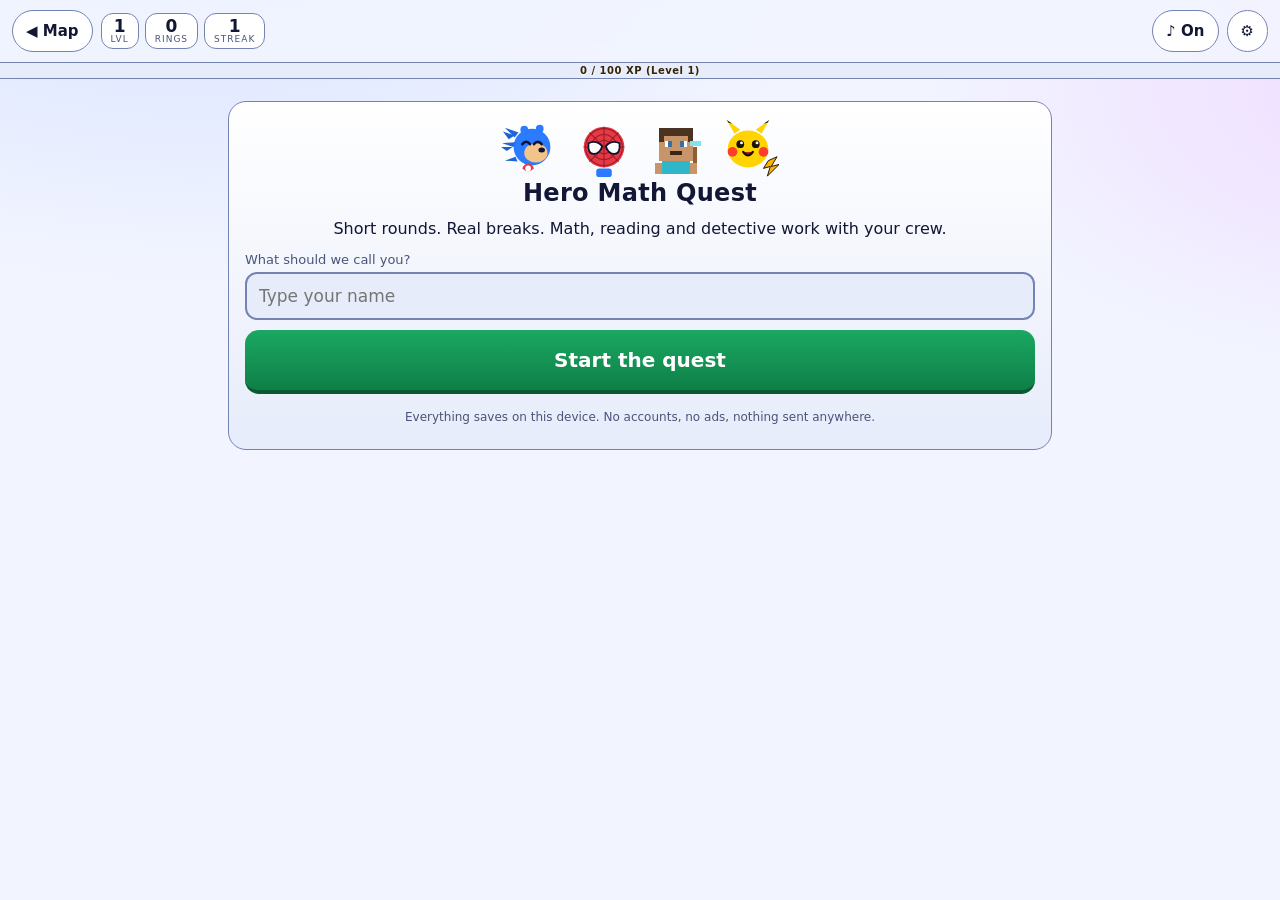
<file: index.html>
<!DOCTYPE html>
<html lang="en">
<head>
<meta charset="utf-8">
<meta name="viewport" content="width=device-width, initial-scale=1, viewport-fit=cover">
<title>Hero Math Quest</title>
<meta name="description" content="Math, reading and logic quests starring a speedster, a web-hero, a blocky miner and an electric mouse.">
<meta name="theme-color" content="#0b1026">
<script>
  /* Resolve the saved color theme before first paint so light mode never flashes dark. */
  (function () {
    var pref = 'auto';
    try { pref = (JSON.parse(localStorage.getItem('hmq.save.v1') || '{}').theme) || 'auto'; } catch (e) {}
    var light = pref === 'light' ||
      (pref !== 'dark' && window.matchMedia && window.matchMedia('(prefers-color-scheme: light)').matches);
    document.documentElement.dataset.theme = light ? 'light' : 'dark';
    if (light) {
      var bar = document.querySelector('meta[name="theme-color"]');
      if (bar) bar.setAttribute('content', '#f2f5ff');
    }
  })();
</script>
<link rel="stylesheet" href="css/style.css">
<link rel="icon" href="data:image/svg+xml,<svg xmlns='http://www.w3.org/2000/svg' viewBox='0 0 32 32'><text y='26' font-size='26'>&#9733;</text></svg>">
</head>
<body>

<div id="fx-layer" aria-hidden="true"></div>

<header id="topbar">
  <button id="btn-home" class="chip" type="button" title="Back to map">&#9664; Map</button>
  <div id="hud">
    <span class="hud-item" title="Level"><b id="hud-level">1</b><small>LVL</small></span>
    <span class="hud-item" title="Rings (coins)"><b id="hud-coins">0</b><small>RINGS</small></span>
    <span class="hud-item" title="Day streak"><b id="hud-streak">0</b><small>STREAK</small></span>
  </div>
  <div id="topbar-right">
    <button id="btn-sound" class="chip" type="button" title="Sound on/off">&#9834; On</button>
    <button id="btn-settings" class="chip" type="button" title="Settings">&#9881;</button>
  </div>
</header>

<div id="xpwrap"><div id="xpbar"></div><span id="xptext">0 / 100 XP</span></div>

<main id="app" aria-live="polite"></main>

<div id="modal" class="hidden" role="dialog" aria-modal="true">
  <div id="modal-card"></div>
</div>

<script type="module" src="js/main.js"></script>
</body>
</html>
</file>
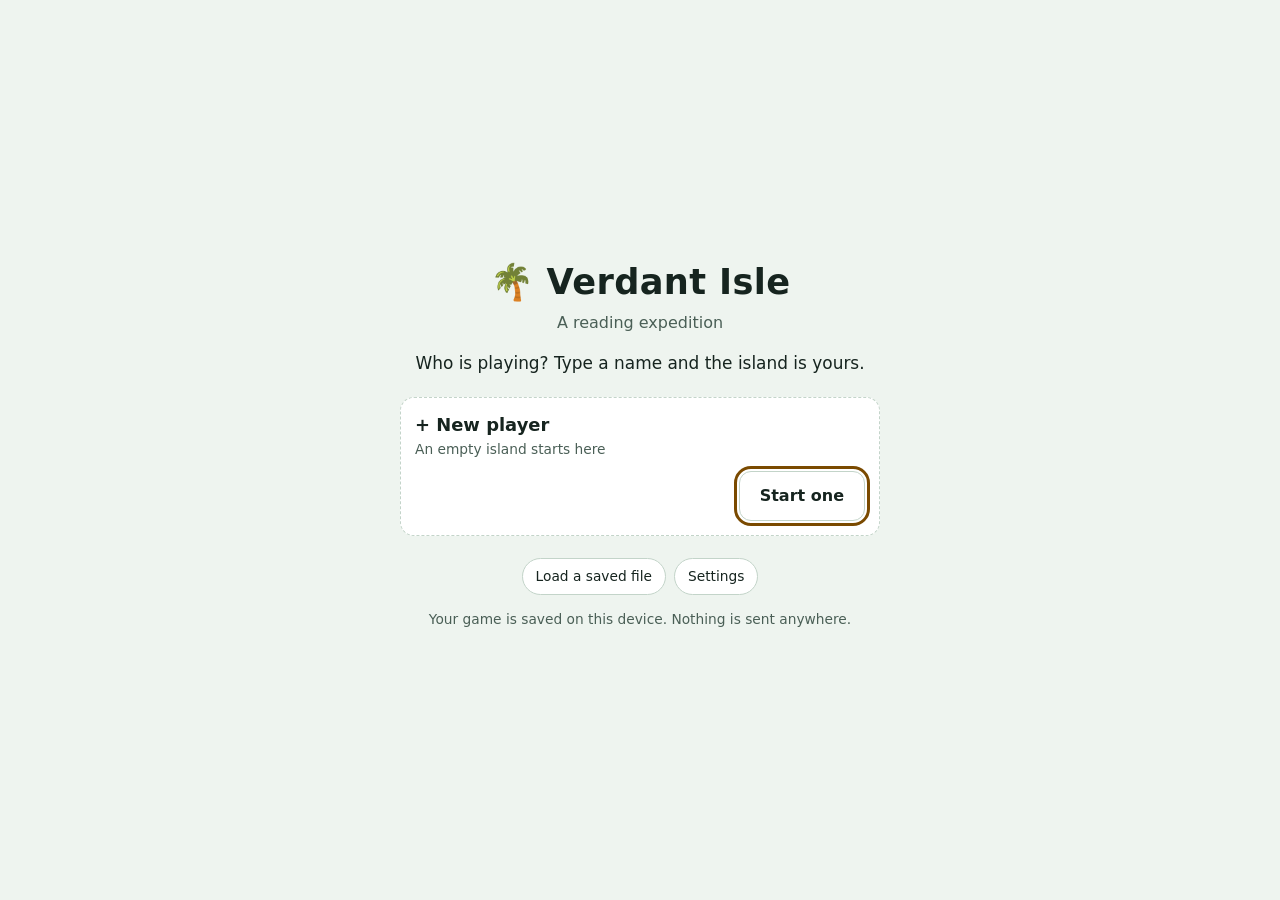
<file: island/index.html>
<!DOCTYPE html>
<html lang="en">
<head>
<meta charset="utf-8">
<meta name="viewport" content="width=device-width, initial-scale=1, viewport-fit=cover">
<title>Verdant Isle &mdash; A Reading Expedition</title>
<meta name="description" content="Explore an island, read the field notes, work out where to go next, and earn the trust of the creatures who live there. Grade 3 reading, with the island’s own numbers to work out.">
<meta name="theme-color" content="#0a1a17">
<script>
  /* Resolve the saved theme before first paint so light mode never flashes dark,
     and decide in the same breath whether the home page or the island is the
     first thing drawn. Both have to know which slot is active and both have to
     stay synchronous, so the keys are rebuilt here rather than imported from
     js/state.js -- which the self test checks for drift. */
  (function () {
    var pref = 'auto';
    var slot = '1';
    try {
      slot = localStorage.getItem('vi.slot') || '1';
      if (slot !== '2' && slot !== '3') slot = '1';   // same fallback as activeSlot()
      var key = slot === '1' ? 'vi.save.v1' : 'vi.save.v1.s' + slot;
      pref = (JSON.parse(localStorage.getItem(key) || '{}').theme) || 'auto';
    } catch (e) {}
    /* The home page shows every visit. It does not show again after the reload
       that switching players causes, which is what the session key records. */
    var entered = null;
    try { entered = sessionStorage.getItem('vi.go'); } catch (e) {}
    document.documentElement.dataset.home = entered === slot ? 'off' : 'on';
    var light = pref === 'light' ||
      (pref !== 'dark' && window.matchMedia && window.matchMedia('(prefers-color-scheme: light)').matches);
    document.documentElement.dataset.theme = light ? 'light' : 'dark';
    if (light) {
      var bar = document.querySelector('meta[name="theme-color"]');
      if (bar) bar.setAttribute('content', '#eef4ef');
    }
    /* Which way the controls go, decided before first paint so the pad never
       jumps from under the map to beside it while the page is loading. The rule
       is the island's own shape: wider than 22 by 15 and the map runs out of
       height first, so the spare width is where the pad belongs. main.js keeps
       this up to date from the same two numbers, and the self test checks that
       this copy of them still matches the renderer's. */
    document.documentElement.dataset.lay =
      window.innerWidth / window.innerHeight > 22 / 15 ? 'side' : 'stack';
  })();
</script>
<link rel="stylesheet" href="css/island.css">
<link rel="manifest" href="manifest.json">
<link rel="apple-touch-icon" href="icons/icon-192.png">
<meta name="apple-mobile-web-app-capable" content="yes">
<meta name="apple-mobile-web-app-status-bar-style" content="black">
<meta name="apple-mobile-web-app-title" content="Verdant Isle">
<link rel="icon" href="data:image/svg+xml,<svg xmlns='http://www.w3.org/2000/svg' viewBox='0 0 32 32'><text y='26' font-size='26'>&#127796;</text></svg>">
</head>
<body>

<header id="topbar">
  <div id="place">
    <b id="place-name">Landing Beach</b>
    <small id="place-step">Read the notice nailed to the cabin door.</small>
  </div>
  <nav id="tools">
    <button class="chip" data-open="journal" type="button" title="Journal (J)">Journal</button>
    <button class="chip" data-open="team" type="button" title="Your helpers (T)">Team</button>
    <button class="chip" data-open="build" type="button" title="Projects (B)">Build</button>
    <button class="chip hidden" id="btn-bike" type="button" title="Get on or off the bicycle (R)">Bike</button>
    <button class="chip hidden" id="btn-full" type="button" title="Full screen (F)" aria-label="Full screen">Full</button>
    <button class="chip" data-open="help" type="button" title="How to play (?)">?</button>
  </nav>
</header>

<main id="stage">
  <canvas id="screen" width="352" height="240" aria-label="Island map. Use arrow keys to walk."></canvas>
  <div id="actors" aria-hidden="true"></div>
  <canvas id="hero" width="352" height="240" aria-hidden="true"></canvas>
  <div id="prompt" class="hidden"></div>
  <!-- Inside the map on purpose: see the toast block in island.css. -->
  <div id="toast" class="hidden" role="status"></div>
</main>

<div id="pad" aria-hidden="false">
  <!-- A thumbstick: main.js reads the whole circle, and the four buttons are the
       marks around its rim, still there for the keyboard and the screen reader. -->
  <div id="dpad">
    <button class="dbtn up"    data-dir="up"    type="button" aria-label="Walk north">&#9650;</button>
    <button class="dbtn left"  data-dir="left"  type="button" aria-label="Walk west">&#9664;</button>
    <button class="dbtn down"  data-dir="down"  type="button" aria-label="Walk south">&#9660;</button>
    <button class="dbtn right" data-dir="right" type="button" aria-label="Walk east">&#9654;</button>
    <div id="stick" aria-hidden="true"></div>
  </div>
  <button id="btn-act" type="button">Look / Talk</button>
</div>

<!-- The home page. js/title.js fills this in, but the shell is here and opaque
     from the first paint so no island is ever visible behind it. -->
<div id="title">
  <div class="home-inner">
    <h1 class="home-title">&#127796; Verdant Isle</h1>
    <p class="home-kicker">A reading expedition</p>
  </div>
</div>

<div id="sheet" class="hidden" role="dialog" aria-modal="true" aria-labelledby="sheet-title">
  <div id="sheet-card">
    <button id="sheet-close" type="button" aria-label="Close">&times;</button>
    <div id="sheet-body"></div>
  </div>
</div>

<div id="gloss" class="hidden" role="tooltip"></div>

<script type="module" src="js/main.js"></script>
</body>
</html>
</file>
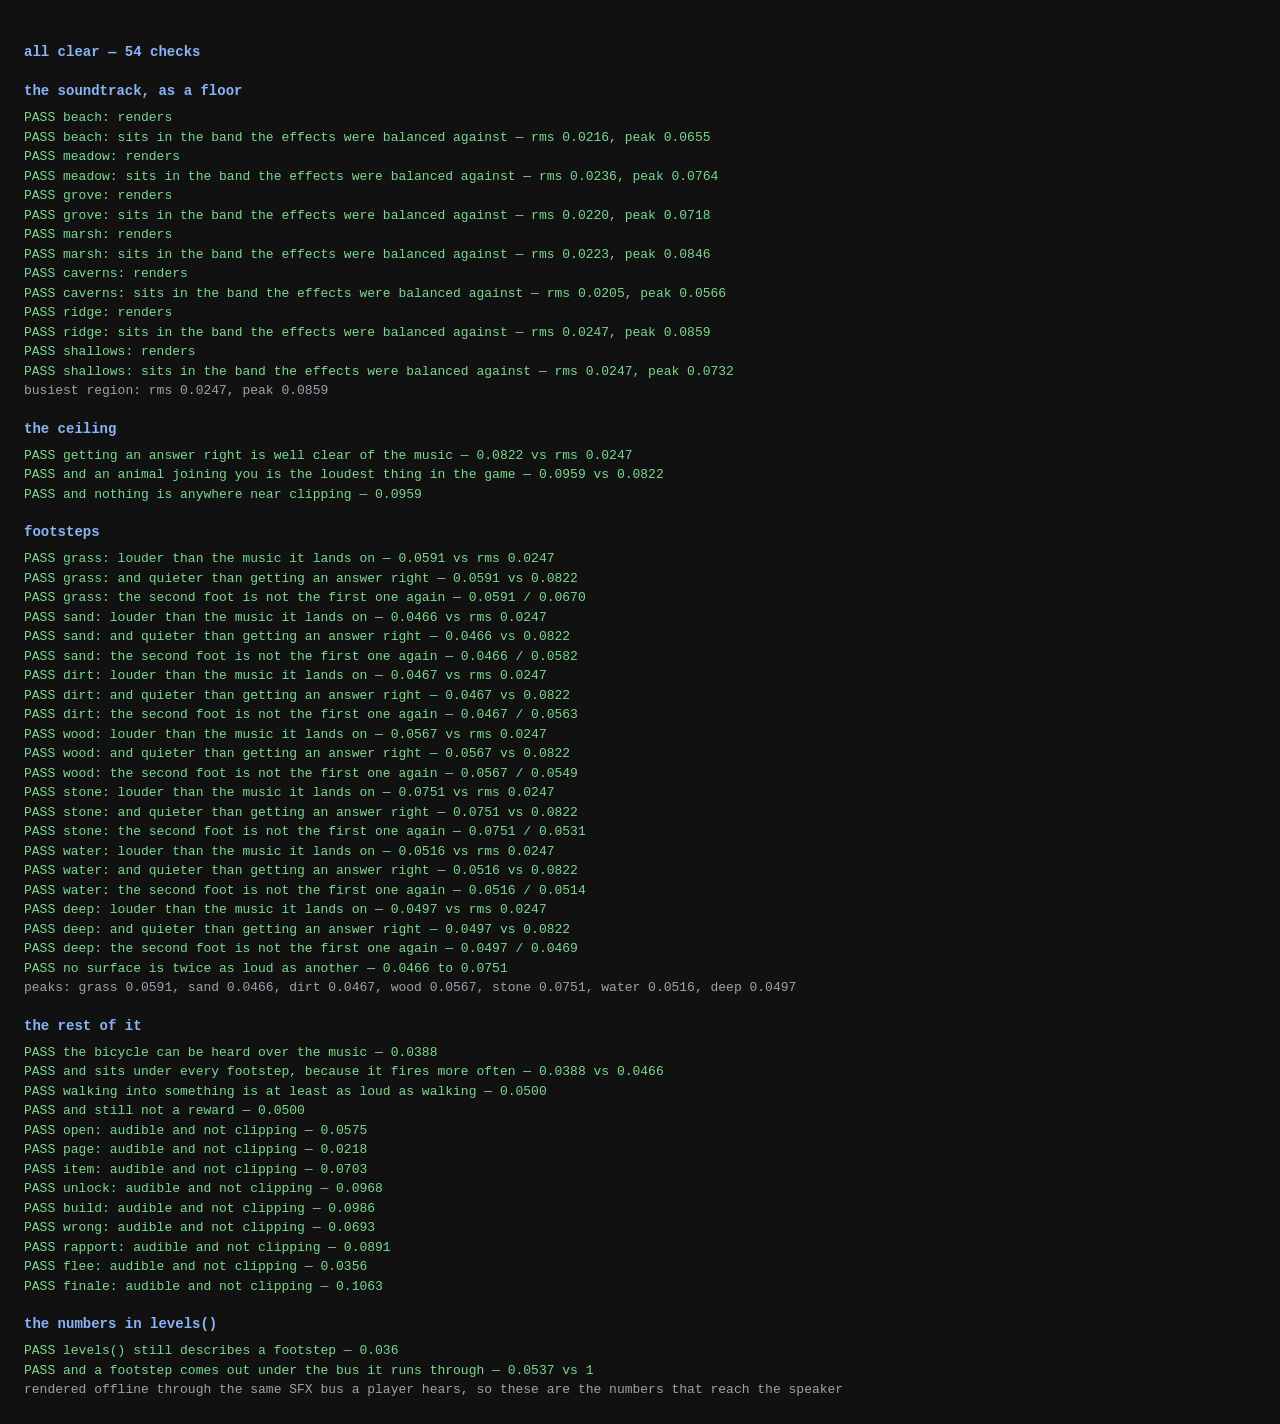
<file: island/audiotest.html>
<!DOCTYPE html>
<html lang="en">
<head><meta charset="utf-8"><title>Verdant Isle audio test</title>
<style>body{font:13px/1.5 ui-monospace,Menlo,monospace;background:#111;color:#ddd;padding:16px}
.ok{color:#7bd88f}.bad{color:#ff7b72}.note{color:#9aa4ae}h2{color:#8ab4f8;font-size:14px;margin:18px 0 6px}</style>
</head>
<body>
<div id="out">rendering…</div>
<script type="module" src="js/audiotest.js"></script>
<script>
window.addEventListener('error', e => {
  document.getElementById('out').innerHTML =
    '<div class="bad">UNCAUGHT ' + (e.message || '') + ' @ ' + (e.filename||'') + ':' + (e.lineno||'') + '</div>';
  document.title = 'FAIL';
});
window.addEventListener('unhandledrejection', e => {
  document.getElementById('out').innerHTML =
    '<div class="bad">REJECTED ' + (e.reason && (e.reason.stack || e.reason.message || e.reason)) + '</div>';
  document.title = 'FAIL';
});
</script>
</body></html>
</file>
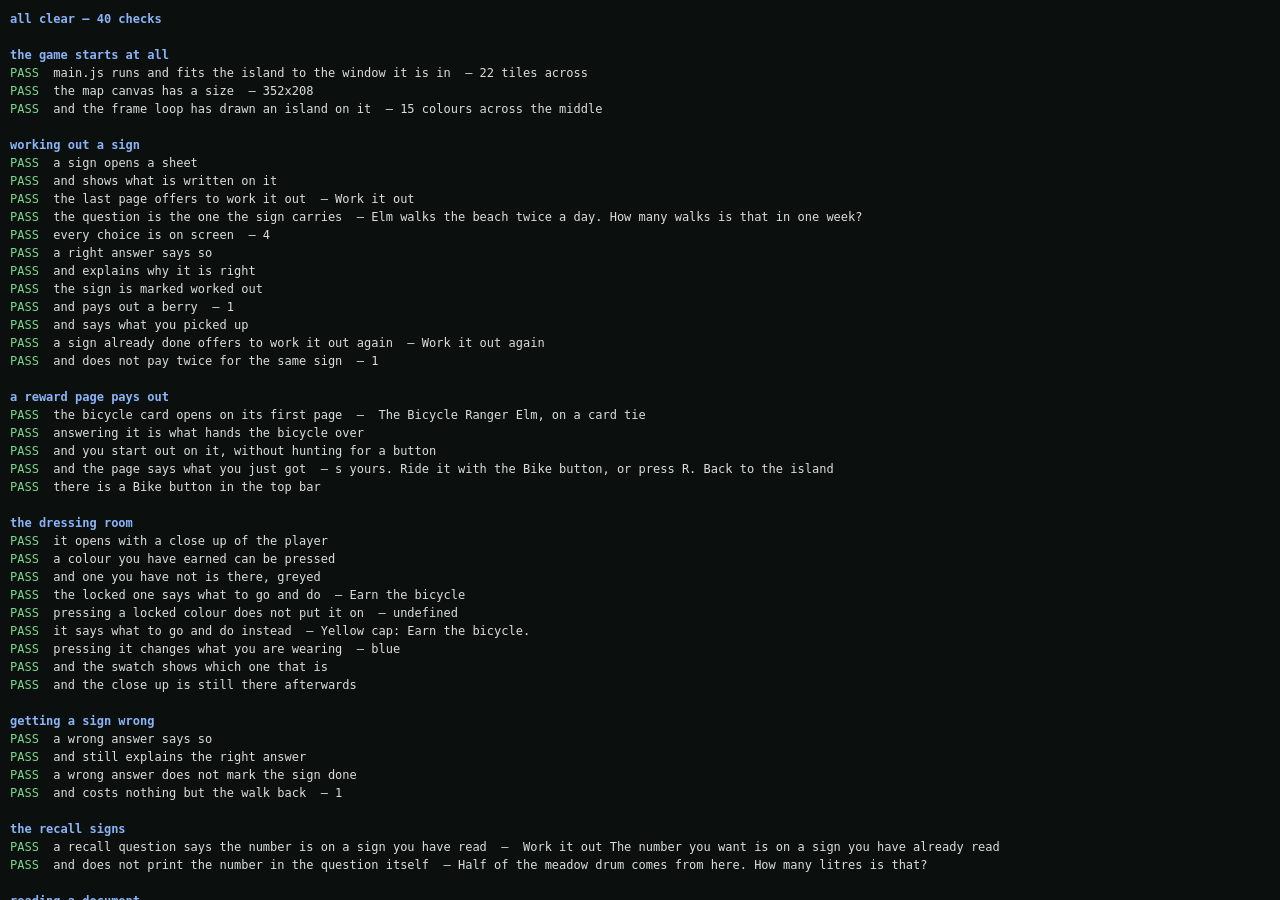
<file: island/flowtest.html>
<!DOCTYPE html>
<html lang="en" data-theme="dark" data-home="off">
<head><meta charset="utf-8"><title>Verdant Isle flow test</title>
<meta name="viewport" content="width=device-width, initial-scale=1">
<link rel="stylesheet" href="css/island.css">
<style>
  /* the game shell is really here, underneath, because these tests click the
     real buttons in it. The report sits on top of it. */
  #flow { position: fixed; inset: 0; z-index: 200; overflow: auto; margin: 0; padding: 10px;
    background: #0b0f0d; color: #ddd; font: 12px/1.5 ui-monospace, Menlo, monospace; white-space: pre-wrap; }
  #flow b { color: #8ab4f8; }
  .p { color: #7bd88f; } .f { color: #ff7b72; }
</style>
</head>
<body>


<header id="topbar">
  <div id="place">
    <b id="place-name">Landing Beach</b>
    <small id="place-step">Read the notice nailed to the cabin door.</small>
  </div>
  <nav id="tools">
    <button class="chip" data-open="journal" type="button" title="Journal (J)">Journal</button>
    <button class="chip" data-open="team" type="button" title="Your helpers (T)">Team</button>
    <button class="chip" data-open="build" type="button" title="Projects (B)">Build</button>
    <button class="chip hidden" id="btn-bike" type="button" title="Get on or off the bicycle (R)">Bike</button>
    <button class="chip hidden" id="btn-full" type="button" title="Full screen (F)" aria-label="Full screen">Full</button>
    <button class="chip" data-open="help" type="button" title="How to play (?)">?</button>
  </nav>
</header>

<main id="stage">
  <canvas id="screen" width="352" height="240" aria-label="Island map. Use arrow keys to walk."></canvas>
  <div id="actors" aria-hidden="true"></div>
  <canvas id="hero" width="352" height="240" aria-hidden="true"></canvas>
  <div id="prompt" class="hidden"></div>
  <!-- Inside the map on purpose: see the toast block in island.css. -->
  <div id="toast" class="hidden" role="status"></div>
</main>

<div id="pad" aria-hidden="false">
  <!-- A thumbstick: main.js reads the whole circle, and the four buttons are the
       marks around its rim, still there for the keyboard and the screen reader. -->
  <div id="dpad">
    <button class="dbtn up"    data-dir="up"    type="button" aria-label="Walk north">&#9650;</button>
    <button class="dbtn left"  data-dir="left"  type="button" aria-label="Walk west">&#9664;</button>
    <button class="dbtn down"  data-dir="down"  type="button" aria-label="Walk south">&#9660;</button>
    <button class="dbtn right" data-dir="right" type="button" aria-label="Walk east">&#9654;</button>
    <div id="stick" aria-hidden="true"></div>
  </div>
  <button id="btn-act" type="button">Look / Talk</button>
</div>

<!-- The home page. js/title.js fills this in, but the shell is here and opaque
     from the first paint so no island is ever visible behind it. -->
<div id="title">
  <div class="home-inner">
    <h1 class="home-title">&#127796; Verdant Isle</h1>
    <p class="home-kicker">A reading expedition</p>
  </div>
</div>

<div id="sheet" class="hidden" role="dialog" aria-modal="true" aria-labelledby="sheet-title">
  <div id="sheet-card">
    <button id="sheet-close" type="button" aria-label="Close">&times;</button>
    <div id="sheet-body"></div>
  </div>
</div>

<div id="gloss" class="hidden" role="tooltip"></div>
<pre id="flow">running…</pre>
<script type="module" src="js/flowtest.js"></script>
<script>
window.addEventListener('error', e => {
  document.getElementById('flow').innerHTML =
    '<span class="f">UNCAUGHT ' + (e.message||'') + ' @ ' + (e.filename||'') + ':' + (e.lineno||'') + '</span>';
  document.title = 'FAIL';
});
window.addEventListener('unhandledrejection', e => {
  document.getElementById('flow').innerHTML =
    '<span class="f">REJECTED ' + (e.reason && (e.reason.stack || e.reason.message || e.reason)) + '</span>';
  document.title = 'FAIL';
});
</script>
</body></html>
</file>
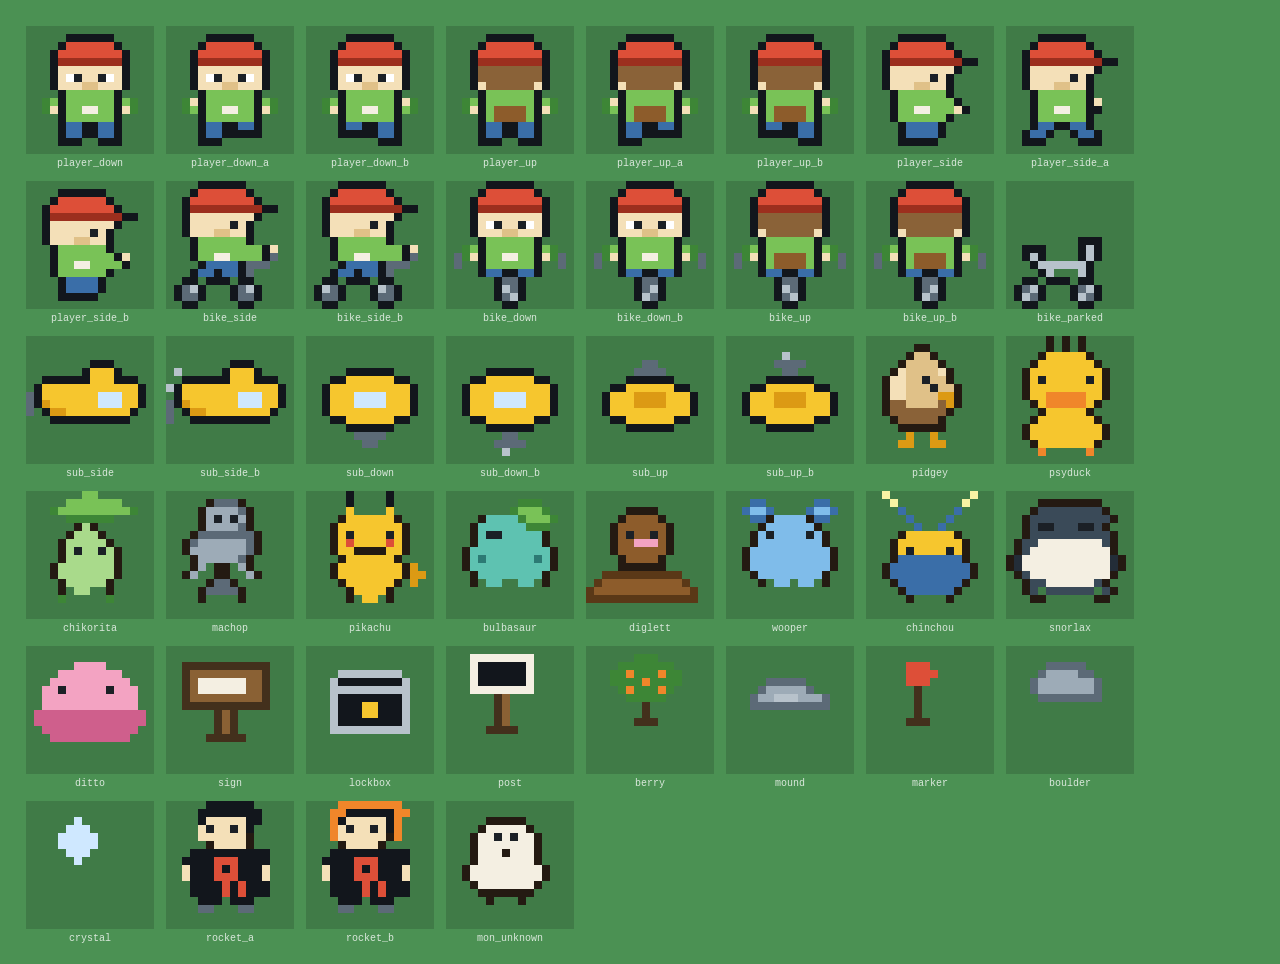
<file: island/spritelab.html>
<!DOCTYPE html><meta charset="utf-8"><title>sprite lab</title>
<style>body{background:#4b9153;font:12px ui-monospace,monospace;color:#fff;padding:12px}
figure{display:inline-block;margin:6px;text-align:center}
canvas{image-rendering:pixelated;background:rgba(0,0,0,.15)}
figcaption{font-size:10px;opacity:.8}</style>
<body><div id="out"></div>
<script type="module">
import { ART, bake } from './js/pixels.js';
const only = new URLSearchParams(location.search).get('only');
const scale = +(new URLSearchParams(location.search).get('s') || 8);
const out = document.getElementById('out');
for (const name of Object.keys(ART)) {
  if (only && !name.includes(only)) continue;
  const f = document.createElement('figure');
  const c = document.createElement('canvas');
  c.width = 16 * scale; c.height = 16 * scale;
  const g = c.getContext('2d');
  g.imageSmoothingEnabled = false;
  g.drawImage(bake(name, 1, false), 0, 0, 16 * scale, 16 * scale);
  f.appendChild(c);
  const cap = document.createElement('figcaption');
  cap.textContent = name;
  f.appendChild(cap);
  out.appendChild(f);
}
</script>
</file>
<file: css/style.css>
/* Hero Math Quest - arcade theme. Mobile first, big touch targets.
   All colors go through tokens so the light theme is a single override block. */

:root{
  color-scheme:dark;

  --bg:#0b1026;
  --bg2:#131a3a;
  --bg-glow1:#22307a;
  --bg-glow2:#4a1c6b;
  --panel:#1b2350;
  --panel2:#232c60;
  --raise-b:#1a2250;   /* bottom of a raised control gradient */
  --sunk:#0d1230;      /* step + clue rows */
  --inset:#0a0f24;     /* recessed wells: xp track, pills, answer box */
  --cell-bg:#111737;
  --qcard-a:#101637;
  --qcard-b:#0c1130;
  --ink:#f2f6ff;
  --muted:#a7b2e0;
  --line:#39447f;
  --topbar-bg:rgba(11,16,38,.82);
  --scrim:rgba(4,7,20,.72);

  --sonic:#2a7bff;
  --mine:#5ac35a;
  --spidey:#e63946;
  --poke:#ffd400;
  --mystery:#a259ff;
  --detective:#ff8a3d;
  --logic:#19d3c5;
  --story:#ff5fa2;
  --frac:#b6e01e;
  --std:#8f7bff;
  --boss-line:#fff;

  --good:#31d67a;
  --bad:#ff5c72;
  --ok-bg:#12482c;
  --ok-bg2:#0d3220;
  --ok-ink:#7cf0a8;
  --bad-bg:#3a1020;
  --bad-bg2:#330c16;
  --bad-ink:#ffb3bf;
  --on-good-ink:#04240f;

  --accent:#ffd400;        /* decorative fills */
  --accent2:#ff8a3d;
  --accent-ink:#ffd400;    /* accent used as text */
  --accent-line:#ffd400;   /* accent used as an active border */
  --accent-glow:rgba(255,212,0,.16);

  --btn-a:#3550c8;  --btn-b:#2536a0;  --btn-edge:#17206b;
  --go-a:#31d67a;   --go-b:#1da85c;   --go-edge:#116b3a;
  --warn-a:#ff8a3d; --warn-b:#e0641a; --warn-edge:#8c3c08;
  --key-edge:#131a44;
  --del-a:#3b4477;  --del-b:#2a3160;

  --xptext-ink:#e8edff;
  --xptext-shadow:rgba(0,0,0,.85);
  --fx-ink:#ffd400;
  --fx-shadow:#000;
  --focus:#ffd400;

  --radius:18px;
  --tap:56px;
}

/* ---------- light theme ----------
   data-theme is resolved to "light" or "dark" before first paint (see index.html).
   Every value here is picked for >=4.5:1 on text and >=3:1 on borders/controls. */
:root[data-theme="light"]{
  color-scheme:light;

  --bg:#f2f5ff;
  --bg2:#e7ecfb;
  --bg-glow1:#d7e1ff;
  --bg-glow2:#f0dcff;
  --panel:#ffffff;
  --panel2:#f4f7ff;
  --raise-b:#e6ecfb;
  --sunk:#eef1fc;
  --inset:#e7ecfa;
  --cell-bg:#f4f7ff;
  --qcard-a:#ffffff;
  --qcard-b:#f4f7ff;
  --ink:#111735;
  --muted:#4a5478;
  --line:#7482b4;
  --topbar-bg:rgba(242,245,255,.88);
  --scrim:rgba(17,23,53,.45);

  --sonic:#1662d8;
  --mine:#2f8f36;
  --spidey:#cf2033;
  --poke:#a07b00;
  --mystery:#7b3fd6;
  --detective:#b8560f;
  --logic:#0d8a80;
  --story:#cc3576;
  --frac:#4f6b00;
  --std:#5b3fc4;
  --boss-line:#3a4480;

  --good:#157a49;
  --bad:#c1223a;
  --ok-bg:#dcf3e6;
  --ok-bg2:#c9ecd9;
  --ok-ink:#0d6438;
  --bad-bg:#fde5e9;
  --bad-bg2:#f9d3da;
  --bad-ink:#9c1728;
  --on-good-ink:#ffffff;

  --accent-ink:#8a5300;
  --accent-line:#a86f00;
  --accent-glow:rgba(168,111,0,.22);

  --go-a:#1aa862;   --go-b:#0f7f47;   --go-edge:#0a5a32;
  --warn-a:#e8721f; --warn-b:#c25409; --warn-edge:#8a3a05;
  --key-edge:#c3cbe6;
  --del-a:#dfe4f5;  --del-b:#ccd4ec;

  --xptext-ink:#33240a;
  --xptext-shadow:rgba(255,255,255,.75);
  --fx-ink:#8a5300;
  --fx-shadow:rgba(255,255,255,.9);
  --focus:#1436c8;
}

*{box-sizing:border-box}
html,body{margin:0;padding:0}
body{
  background:
    radial-gradient(1100px 620px at 15% -10%, var(--bg-glow1) 0%, transparent 60%),
    radial-gradient(900px 520px at 110% 10%, var(--bg-glow2) 0%, transparent 55%),
    var(--bg);
  color:var(--ink);
  font-family:"Baloo 2",Verdana,"Trebuchet MS",system-ui,-apple-system,sans-serif;
  min-height:100vh;
  -webkit-text-size-adjust:100%;
  overscroll-behavior:contain;
}
body.focus-mode #topbar #hud,
body.focus-mode #xpwrap{display:none}

h1,h2,h3{margin:0 0 .4em;line-height:1.15;letter-spacing:.3px}
p{line-height:1.55;margin:.5em 0}
button{font-family:inherit}
.hidden{display:none !important}

/* keyboard focus has to be visible in both themes */
:focus-visible{outline:3px solid var(--focus);outline-offset:2px}
.keypad button:focus-visible,.choice:focus-visible,.world:focus-visible{outline-offset:1px}

/* ---------- top bar ---------- */
#topbar{
  position:sticky;top:0;z-index:40;
  display:flex;align-items:center;gap:8px;
  padding:10px 12px calc(10px + env(safe-area-inset-top,0)) 12px;
  padding-top:calc(10px + env(safe-area-inset-top,0));
  background:var(--topbar-bg);backdrop-filter:blur(10px);
  border-bottom:1px solid var(--line);
}
#topbar-right{margin-left:auto;display:flex;gap:8px}
.chip{
  background:var(--panel);color:var(--ink);border:1px solid var(--line);
  border-radius:999px;padding:9px 13px;font-size:15px;font-weight:700;
  cursor:pointer;min-height:42px;white-space:nowrap;
}
.chip:active{transform:translateY(1px)}
#hud{display:flex;gap:6px;flex-wrap:wrap}
.hud-item{
  background:var(--panel);border:1px solid var(--line);border-radius:12px;
  padding:4px 9px;display:flex;flex-direction:column;align-items:center;line-height:1
}
.hud-item b{font-size:17px}
.hud-item small{font-size:9px;color:var(--muted);letter-spacing:1px}

#xpwrap{position:relative;height:16px;background:var(--inset);border-bottom:1px solid var(--line)}
#xpbar{height:100%;width:0;background:linear-gradient(90deg,var(--accent),var(--accent2));transition:width .5s ease}
#xptext{
  position:absolute;inset:0;text-align:center;font-size:10px;line-height:16px;
  color:var(--xptext-ink);font-weight:800;letter-spacing:.5px;
  text-shadow:0 1px 2px var(--xptext-shadow)
}

#app{max-width:860px;margin:0 auto;padding:16px 14px 90px}

/* ---------- generic panels ---------- */
.panel{
  background:linear-gradient(180deg,var(--panel),var(--bg2));
  border:1px solid var(--line);border-radius:var(--radius);
  padding:16px;margin:0 0 14px;
}
.muted{color:var(--muted)}
.center{text-align:center}
.row{display:flex;gap:10px;flex-wrap:wrap;align-items:center}
.spacer{flex:1}

.btn{
  display:inline-flex;align-items:center;justify-content:center;gap:8px;
  background:linear-gradient(180deg,var(--btn-a),var(--btn-b));
  color:#fff;border:0;border-bottom:4px solid var(--btn-edge);
  border-radius:14px;padding:0 20px;min-height:var(--tap);
  font-size:18px;font-weight:800;cursor:pointer;
}
.btn:active{transform:translateY(2px);border-bottom-width:2px}
.btn.big{width:100%;font-size:20px;min-height:64px}
.btn.ghost{background:transparent;border:2px solid var(--line);border-bottom-width:2px;color:var(--ink)}
.btn.go{background:linear-gradient(180deg,var(--go-a),var(--go-b));border-bottom-color:var(--go-edge)}
.btn.warn{background:linear-gradient(180deg,var(--warn-a),var(--warn-b));border-bottom-color:var(--warn-edge)}

/* ---------- player card ---------- */
#playercard{display:flex;gap:14px;align-items:center}
#playercard .avatar{width:74px;height:74px;flex:0 0 74px}
#playercard .who{flex:1;min-width:0}
#playercard h2{margin:0;font-size:22px}
.badgestrip{display:flex;gap:5px;flex-wrap:wrap;margin-top:6px}
.badge{
  font-size:11px;padding:3px 8px;border-radius:999px;
  background:var(--inset);border:1px solid var(--line);color:var(--muted)
}
.badge.on{background:linear-gradient(180deg,var(--accent),var(--accent2));color:#231a00;border-color:var(--accent);font-weight:800}

/* ---------- world map ---------- */
.worldgrid{display:grid;grid-template-columns:repeat(auto-fill,minmax(158px,1fr));gap:12px}
.world{
  position:relative;text-align:left;cursor:pointer;color:var(--ink);
  background:linear-gradient(180deg,var(--panel2),var(--bg2));
  border:2px solid var(--line);border-bottom-width:5px;border-radius:var(--radius);
  padding:12px;min-height:150px;display:flex;flex-direction:column;gap:6px;
}
.world:active{transform:translateY(2px)}
.world .art{height:56px;display:flex;align-items:center;justify-content:center}
.world .art svg{height:56px;width:auto}
.world b{font-size:16px;line-height:1.15}
.world span{font-size:12px;color:var(--muted);line-height:1.3}
.world .lvlpill{
  position:absolute;top:8px;right:8px;font-size:10px;font-weight:800;
  background:var(--inset);border:1px solid var(--line);border-radius:999px;padding:2px 7px
}
.world[data-c="sonic"]{border-color:var(--sonic)}
.world[data-c="mine"]{border-color:var(--mine)}
.world[data-c="spidey"]{border-color:var(--spidey)}
.world[data-c="poke"]{border-color:var(--poke)}
.world[data-c="mystery"]{border-color:var(--mystery)}
.world[data-c="detective"]{border-color:var(--detective)}
.world[data-c="logic"]{border-color:var(--logic)}
.world[data-c="story"]{border-color:var(--story)}
.world[data-c="frac"]{border-color:var(--frac)}
.world[data-c="std"]{border-color:var(--std)}
.world[data-c="boss"]{border-color:var(--boss-line)}


/* ---------- learn mode ---------- */
.learnhead{display:flex;align-items:center;gap:10px;margin:2px 4px 8px}
.learncard{padding:16px}
.learntitle{font-size:20px;margin:0 0 8px;line-height:1.25}
.learnbody p{margin:.5em 0;font-size:16px;line-height:1.5}
.pathbox{border-radius:12px;padding:10px 12px;margin-top:10px;border:2px solid var(--line);background:var(--sunk)}
.pathbox p{margin:.35em 0;font-size:15px;line-height:1.45}
.pathbox.sure{border-color:var(--logic)}
.pathbox.fast{border-color:var(--accent-line)}
.pathlabel{font-weight:800;font-size:13px;letter-spacing:.02em;margin-bottom:4px}
.pathbox.sure .pathlabel{color:var(--logic)}
.pathbox.fast .pathlabel{color:var(--accent-ink)}
.pathlabel span{font-weight:600;opacity:.75;font-size:11px;margin-left:6px}
.pagedots{display:flex;gap:5px;justify-content:center;margin-top:12px;flex-wrap:wrap}
.pagedots i{width:7px;height:7px;border-radius:50%;background:var(--line);opacity:.5}
.pagedots i.done{opacity:.85}
.pagedots i.on{background:var(--accent-line);opacity:1;transform:scale(1.5)}
.readtick{position:absolute;top:8px;left:10px;color:var(--good);font-weight:800;font-size:14px}
.introhero{height:78px;display:flex;align-items:center;justify-content:center;margin-bottom:6px}
.introhero svg{height:78px;width:auto;display:block}

/* ---------- question screen ---------- */
.qhead{display:flex;align-items:center;gap:10px;margin-bottom:10px}
.qhead .sprite{width:56px;height:56px;flex:0 0 56px}
.qhead .qmeta{font-size:12px;color:var(--muted)}
.pips{display:flex;gap:5px;margin-left:auto;flex-wrap:wrap;justify-content:flex-end}
.pip{width:13px;height:13px;border-radius:50%;background:var(--inset);border:2px solid var(--line)}
.pip.ok{background:var(--good);border-color:var(--good)}
.pip.no{background:var(--bad);border-color:var(--bad)}
.pip.now{border-color:var(--accent-line);transform:scale(1.25)}

.qcard{
  background:linear-gradient(180deg,var(--qcard-a),var(--qcard-b));
  border:2px solid var(--line);border-radius:var(--radius);
  padding:18px 16px;margin-bottom:12px;
}
.qtext{font-size:20px;line-height:1.5}
.qtext .num{color:var(--accent-ink);font-weight:800}
.bigexpr{font-size:clamp(38px,12vw,64px);font-weight:800;text-align:center;letter-spacing:2px;margin:6px 0 2px}
.storybox{max-height:44vh;overflow:auto;font-size:17px;line-height:1.6;padding-right:6px}
.storybox p{margin:.55em 0}
.storybox hr{border:0;border-top:1px solid var(--line)}
.tag{
  display:inline-block;font-size:10px;font-weight:800;letter-spacing:1px;
  padding:3px 8px;border-radius:999px;background:var(--inset);border:1px solid var(--line);
  color:var(--muted);margin-bottom:8px
}
.tag.trap{background:var(--bad-bg);border-color:var(--bad);color:var(--bad-ink)}
hr.rule{border:0;border-top:1px solid var(--line);opacity:.6;margin:12px 0}
.artbox{max-width:300px;margin:12px auto 4px;display:block}
.artbox svg{height:auto}
.codestrip{display:block;margin-top:6px;font-size:10px;line-height:1.35;opacity:.75;font-variant-numeric:tabular-nums}
.chip.on{border-color:var(--accent-line);color:var(--accent-ink)}
.artbox svg{display:block;border-radius:6px}

/* answer input */
.answerline{
  display:flex;align-items:center;justify-content:center;gap:10px;margin:6px 0 10px
}
#answerbox{
  min-width:150px;text-align:center;font-size:38px;font-weight:800;
  background:var(--inset);border:3px dashed var(--line);border-radius:14px;
  padding:6px 14px;color:var(--accent-ink);min-height:62px;line-height:50px
}
#answerbox.ok{border-color:var(--good);border-style:solid;color:var(--ok-ink)}
#answerbox.no{border-color:var(--bad);border-style:solid;color:var(--bad-ink)}

.keypad{display:grid;grid-template-columns:repeat(3,1fr);gap:9px;max-width:340px;margin:0 auto}
.keypad button{
  min-height:60px;font-size:26px;font-weight:800;color:var(--ink);
  background:linear-gradient(180deg,var(--panel2),var(--raise-b));
  border:1px solid var(--line);border-bottom:4px solid var(--key-edge);border-radius:14px;cursor:pointer
}
.keypad button:active{transform:translateY(2px);border-bottom-width:2px}
.keypad button.act{background:linear-gradient(180deg,var(--go-a),var(--go-b));border-bottom-color:var(--go-edge);color:#fff}
.keypad button.del{background:linear-gradient(180deg,var(--del-a),var(--del-b))}

/* multiple choice */
.choices{display:grid;gap:10px}
.choice{
  text-align:left;font-size:18px;font-weight:700;color:var(--ink);
  background:linear-gradient(180deg,var(--panel2),var(--raise-b));
  border:2px solid var(--line);border-bottom-width:5px;border-radius:14px;
  padding:14px 16px;min-height:var(--tap);cursor:pointer;line-height:1.35
}
.choice:active{transform:translateY(2px)}
.choice.ok{border-color:var(--good);background:linear-gradient(180deg,var(--ok-bg),var(--ok-bg2))}
.choice.no{border-color:var(--bad);background:linear-gradient(180deg,var(--bad-bg),var(--bad-bg2));opacity:.85}
.choice .lt{display:inline-block;width:26px;color:var(--accent-ink);font-weight:800}

/* steps scaffold */
.steps{display:grid;gap:10px;margin:10px 0}
.step{
  display:flex;gap:10px;align-items:center;
  background:var(--sunk);border:2px solid var(--line);border-radius:14px;padding:10px 12px
}
.step.done{border-color:var(--good)}
.step.active{border-color:var(--accent-line);box-shadow:0 0 0 3px var(--accent-glow)}
.step .n{
  flex:0 0 30px;height:30px;border-radius:50%;background:var(--inset);border:2px solid var(--line);
  display:flex;align-items:center;justify-content:center;font-weight:800;font-size:14px
}
.step.done .n{background:var(--good);border-color:var(--good);color:var(--on-good-ink)}
.step .lbl{flex:1;font-size:15px}
.step .val{font-weight:800;font-size:20px;color:var(--accent-ink);min-width:44px;text-align:right}

/* feedback */
.fb{border-radius:14px;padding:12px 14px;margin:10px 0;font-size:16px;line-height:1.5}
.fb.ok{background:var(--ok-bg);border:2px solid var(--good)}
.fb.no{background:var(--bad-bg);border:2px solid var(--bad)}
.fb b{color:var(--accent-ink)}

/* grid puzzle (logic + detective) */
.gridwrap{overflow-x:auto;margin:8px 0}
table.lgrid{border-collapse:collapse;width:100%;min-width:320px;font-size:14px}
table.lgrid th,table.lgrid td{border:1px solid var(--line);padding:7px 6px;text-align:center}
table.lgrid th{background:var(--inset);color:var(--muted);font-size:12px}
table.lgrid th.rowh{text-align:left;color:var(--ink);font-size:13px}
table.lgrid td button{
  width:100%;min-height:40px;font-size:19px;font-weight:800;cursor:pointer;
  background:var(--cell-bg);border:1px solid var(--line);border-radius:8px;color:var(--ink)
}
table.lgrid td button[data-v="O"]{background:var(--ok-bg);border-color:var(--good);color:var(--ok-ink)}
table.lgrid td button[data-v="X"]{background:var(--bad-bg);border-color:var(--bad);color:var(--bad-ink)}

/* clue list */
ul.clues{list-style:none;padding:0;margin:8px 0}
ul.clues li{
  background:var(--sunk);border:1px solid var(--line);border-left:4px solid var(--detective);
  border-radius:10px;padding:9px 12px;margin-bottom:7px;font-size:15px;line-height:1.45
}
ul.suspects{list-style:none;padding:0;margin:8px 0}
ul.suspects li{
  background:var(--sunk);border:1px solid var(--line);border-radius:10px;
  padding:9px 12px;margin-bottom:7px;font-size:15px
}
ul.suspects li b{color:var(--accent-ink)}

/* reward / break screens */
.rewardart{font-size:64px;line-height:1;margin:6px 0}
.bigstat{font-size:52px;font-weight:800;color:var(--accent-ink);line-height:1}
.breaktimer{font-size:66px;font-weight:800;color:var(--ok-ink);letter-spacing:3px}
.brainbreak{background:linear-gradient(180deg,var(--ok-bg),var(--ok-bg2));border-color:var(--good)}
.movecard{font-size:22px;font-weight:800;line-height:1.35;margin:10px 0}

/* shop */
.shopgrid{display:grid;grid-template-columns:repeat(auto-fill,minmax(120px,1fr));gap:10px}
.shopitem{
  background:linear-gradient(180deg,var(--panel2),var(--raise-b));border:2px solid var(--line);
  border-radius:14px;padding:10px;text-align:center;cursor:pointer
}
.shopitem.owned{border-color:var(--good)}
.shopitem.equipped{border-color:var(--accent-line);box-shadow:0 0 0 3px var(--accent-glow)}
.shopitem svg{height:56px}
.shopitem .price{font-size:13px;color:var(--accent-ink);font-weight:800}

/* progress meter (daily mission) */
.meter{height:14px;background:var(--inset);border:1px solid var(--line);border-radius:999px;overflow:hidden;margin-top:8px}
.meter > i{display:block;height:100%;background:linear-gradient(90deg,var(--go-a),var(--logic))}

/* modal */
#modal{
  position:fixed;inset:0;z-index:80;display:flex;align-items:center;justify-content:center;
  background:var(--scrim);padding:16px
}
#modal-card{
  background:linear-gradient(180deg,var(--panel),var(--bg2));
  border:2px solid var(--line);border-radius:20px;padding:18px;
  max-width:460px;width:100%;max-height:86vh;overflow:auto
}
input[type=text],input[type=number],select{
  background:var(--inset);color:var(--ink);border:2px solid var(--line);border-radius:12px;
  padding:12px;font-size:17px;width:100%;font-family:inherit
}
label.field{display:block;margin:10px 0}
label.field span{display:block;font-size:13px;color:var(--muted);margin-bottom:5px}
label.check{display:flex;gap:10px;align-items:center;margin:12px 0;font-size:16px}
label.check input{width:24px;height:24px}

/* fx */
#fx-layer{position:fixed;inset:0;pointer-events:none;z-index:70;overflow:hidden}
.confetti{position:absolute;width:11px;height:11px;border-radius:2px;animation:fall linear forwards}
@keyframes fall{
  0%{transform:translateY(-20px) rotate(0);opacity:1}
  100%{transform:translateY(105vh) rotate(720deg);opacity:.9}
}
.floater{
  position:absolute;font-weight:800;font-size:26px;color:var(--fx-ink);
  text-shadow:0 2px 0 var(--fx-shadow);animation:floatup 1s ease-out forwards
}
@keyframes floatup{
  0%{transform:translateY(0) scale(.7);opacity:0}
  25%{transform:translateY(-14px) scale(1.15);opacity:1}
  100%{transform:translateY(-72px) scale(1);opacity:0}
}
.shake{animation:shake .32s}
@keyframes shake{
  0%,100%{transform:translateX(0)}
  20%{transform:translateX(-9px)}40%{transform:translateX(9px)}
  60%{transform:translateX(-5px)}80%{transform:translateX(5px)}
}
.pop{animation:pop .34s}
@keyframes pop{0%{transform:scale(.86)}55%{transform:scale(1.1)}100%{transform:scale(1)}}
.dash{animation:dash .7s ease-out}
@keyframes dash{
  0%{transform:translateX(0)}45%{transform:translateX(46px) scaleX(1.12)}
  100%{transform:translateX(0)}
}
.bob{animation:bob 2.4s ease-in-out infinite}
@keyframes bob{0%,100%{transform:translateY(0)}50%{transform:translateY(-6px)}}

@media (prefers-reduced-motion: reduce){
  *{animation:none !important;transition:none !important}
}
body.no-motion .bob,body.no-motion .dash,body.no-motion .confetti{animation:none !important}
body.no-motion .confetti{display:none}

@media (min-width:620px){
  #app{padding:22px 18px 90px}
  .qtext{font-size:22px}
}
</file>
<file: island/css/island.css>
/* Verdant Isle. One stylesheet, two themes, no frameworks.
   Light and dark palettes are both measured for WCAG AA on text pairs. */

:root {
  --bg: #0a1a17;
  --bg2: #10251f;
  --card: #16302a;
  --card2: #1d3b33;
  --ink: #eaf5ef;
  --ink-dim: #a8c4b8;
  --line: #2c5348;
  --accent: #58d68d;
  --accent-ink: #06231a;
  --gold: #f2c14e;
  --rose: #f2777a;
  --sky: #6ec6ff;
  --focus: #ffd45e;
  --shadow: 0 10px 30px rgba(0, 0, 0, .45);
  --radius: 14px;
  --read: 1.06rem;
  --tiles-w: 22;
  --tiles-h: 15;
  --fit-w: 820px;
}

html[data-theme="light"] {
  --bg: #eef4ef;
  --bg2: #e2ebe4;
  --card: #ffffff;
  --card2: #f2f7f3;
  --ink: #16241f;
  --ink-dim: #4a5f56;
  --line: #c3d4c9;
  --accent: #12734a;
  --accent-ink: #ffffff;
  --gold: #8a6100;
  --rose: #b4262a;
  --sky: #14567f;
  --focus: #7a4a00;
  --shadow: 0 8px 24px rgba(20, 40, 32, .16);
}

* { box-sizing: border-box; }

html, body {
  margin: 0;
  min-height: 100%;
  background: var(--bg);
  color: var(--ink);
  font: 16px/1.5 ui-rounded, "Segoe UI", system-ui, -apple-system, sans-serif;
  -webkit-text-size-adjust: 100%;
}

/* The gutter is a variable because the breakpoints below want a smaller one and
   the padding itself is too long to write out three times. It is written twice:
   the plain line for a browser that has never heard of env(), and then the same
   thing again holding the page clear of a notch or a home bar. The viewport is
   declared viewport-fit=cover, so without this the d-pad on a phone held
   sideways sits under the rounded corner. */
body {
  --gutter: 10px;
  --floor: 22px;
  display: flex;
  flex-direction: column;
  align-items: center;
  gap: 10px;
  padding: var(--gutter) var(--gutter) var(--floor);
  padding:
    max(var(--gutter), env(safe-area-inset-top, 0px))
    max(var(--gutter), env(safe-area-inset-right, 0px))
    max(var(--floor), env(safe-area-inset-bottom, 0px))
    max(var(--gutter), env(safe-area-inset-left, 0px));
  overscroll-behavior: none;
}

.hidden { display: none !important; }

:focus-visible {
  outline: 3px solid var(--focus);
  outline-offset: 2px;
}

/* ---------------- top bar ---------------- */

/* The bar and the pad line up with the map, but never let it drag them narrower
   than the phone breakpoint: on a small screen the map is limited by height, and
   a bar squeezed to match wraps its chips onto another row, which eats the
   height, which shrinks the map, which narrows the bar. It converges, on a worse
   answer than it started with. Above that floor the map is the wider thing and
   the three of them agree. */
#topbar {
  width: 100%;
  max-width: max(var(--fit-w), 480px);
  display: flex;
  align-items: center;
  gap: 10px;
  flex-wrap: wrap;
}

#place { min-width: 0; flex: 1; }
#place b { display: block; font-size: 1.06rem; letter-spacing: .2px; }
#place small {
  display: block;
  color: var(--ink-dim);
  font-size: .84rem;
  overflow: hidden;
  text-overflow: ellipsis;
  white-space: nowrap;
}

#tools { display: flex; gap: 6px; flex-wrap: wrap; }

.chip {
  font: inherit;
  font-size: .86rem;
  color: var(--ink);
  background: var(--card);
  border: 1px solid var(--line);
  border-radius: 999px;
  padding: 7px 13px;
  cursor: pointer;
  min-height: 36px;
}
.chip:hover { background: var(--card2); }
.chip[data-on="1"] { background: var(--accent); color: var(--accent-ink); border-color: transparent; }
/* riding: the same treatment as any other switched-on chip, and greyed out
   rather than hidden in the one place the bicycle is not allowed */
.chip.on { background: var(--accent); color: var(--accent-ink); border-color: transparent; }
.chip:disabled { opacity: .45; cursor: default; }
.chip:disabled:hover { background: var(--card); }

/* ---------------- the world ---------------- */

/* main.js sets all three of these on the root from the space that is free: the
   tile counts give the shape, and --fit-w is how wide the map can be before its
   own height pushes the d-pad off the bottom of the screen. The bar and the pad
   line up with it rather than with a number of their own, so the whole shell is
   one width and that width is a measurement. The fallbacks here are the shape
   the game was drawn at, for the one frame before the script runs. */
#stage {
  position: relative;
  width: min(100%, var(--fit-w));
  aspect-ratio: var(--tiles-w) / var(--tiles-h);
  margin-inline: auto;
}

#screen {
  display: block;
  width: 100%;
  height: 100%;
  background: #0d1f1a;
  border: 1px solid var(--line);
  border-radius: var(--radius);
  box-shadow: var(--shadow);
  image-rendering: pixelated;
  image-rendering: crisp-edges;
  touch-action: manipulation;
}

/* The residents live in this layer rather than in the canvas, so they stay
   crisp and keep animating no matter how far the canvas is scaled up. */
#actors {
  position: absolute;
  inset: 0;
  overflow: hidden;
  pointer-events: none;
  border-radius: var(--radius);
}
#actors img {
  position: absolute;
  image-rendering: pixelated;
  transform: translate(-50%, -100%);
  filter: drop-shadow(0 1px 0 rgba(0, 0, 0, .35));
}

/* The player is drawn on its own canvas above the sprite layer. Standing next
   to a Snorlax, which is nearly three tiles across, would otherwise hide it. */
#hero {
  position: absolute;
  inset: 0;
  width: 100%;
  height: 100%;
  image-rendering: pixelated;
  pointer-events: none;
}

/* A sprite in the reading sheet: scaled to its box, aspect ratio kept. */
.mon {
  image-rendering: pixelated;
  object-fit: contain;
  flex: none;
}

/* Bigger and brighter than it was. An 8 year old was walking straight past the
   old version, which was a thin grey pill of small text. */
#prompt {
  position: absolute;
  left: 50%;
  bottom: 12px;
  transform: translateX(-50%);
  display: flex;
  align-items: center;
  gap: 9px;
  background: rgba(8, 22, 18, .93);
  color: #fff;
  border: 2px solid var(--focus);
  border-radius: 999px;
  padding: 8px 18px;
  white-space: nowrap;
  pointer-events: none;
  box-shadow: 0 4px 14px rgba(0, 0, 0, .4);
}
#prompt b { font-size: 1.06rem; letter-spacing: .2px; }
@media (max-width: 420px) { #prompt b { font-size: .95rem; } }
#prompt span {
  font-size: .76rem;
  color: #cfe0d6;
  border-left: 1px solid rgba(255, 255, 255, .25);
  padding-left: 9px;
}
@media (max-width: 480px) {
  #prompt span { display: none; }     /* on a phone there is no Space key */
}

/* ---------------- touch controls ---------------- */

#pad {
  width: 100%;
  max-width: max(var(--fit-w), 480px);    /* the same floor as the top bar */
  display: flex;
  align-items: center;
  justify-content: space-between;
  gap: 16px;
}

/* A thumbstick, and it used to be four separate buttons. Four buttons make you
   let go and find another one every time you turn a corner, the diagonals
   between them do nothing at all, and a thumb that drifts off the edge mid-walk
   just stops. main.js reads the whole circle instead: press anywhere, slide to
   steer, and the direction follows your thumb without ever lifting it.

   touch-action: none is what stops the browser deciding a slow drag was a scroll
   and taking the gesture away half way through. */
#dpad {
  position: relative;
  display: grid;
  grid-template-columns: repeat(3, 52px);
  grid-template-rows: repeat(3, 52px);
  gap: 4px;
  border-radius: 50%;
  background: var(--card);
  border: 1px solid var(--line);
  touch-action: none;
  cursor: pointer;
  user-select: none;
  -webkit-user-select: none;
}

/* The arrows are marks on the rim now, not buttons: no box, no press state, and
   no pointer events, because the circle underneath is what is being pressed.
   They stay real buttons so that Tab still reaches them, Enter still walks a
   step, and a screen reader still finds four named directions. */
.dbtn {
  font: inherit;
  font-size: 1.1rem;
  line-height: 1;
  color: var(--ink-dim);
  background: none;
  border: 0;
  padding: 0;
  pointer-events: none;
  transition: color .1s ease, transform .1s ease;
}
.dbtn.on { color: var(--accent); transform: scale(1.3); }

/* Each mark is pushed to the outer edge of its cell rather than sitting in the
   middle of it, so the knob at full stretch stops short of the arrow it is
   pointing at instead of sitting on top of it. */
.dbtn.up    { grid-area: 1 / 2; align-self: start; }
.dbtn.down  { grid-area: 3 / 2; align-self: end; }
.dbtn.left  { grid-area: 2 / 1; justify-self: start; }
.dbtn.right { grid-area: 2 / 3; justify-self: end; }

/* The knob. It sits in the middle of the grid and main.js slides it under the
   thumb; the transition is only there for the spring back to centre, and is
   turned off while a thumb is actually on it. */
#stick {
  position: absolute;
  left: 50%;
  top: 50%;
  width: 40%;
  height: 40%;
  margin: -20% 0 0 -20%;
  border-radius: 50%;
  background: var(--bg2);
  border: 2px solid var(--line);
  box-shadow: 0 2px 6px rgba(0, 0, 0, .25);
  pointer-events: none;
  transition: transform .12s ease-out, background .12s ease;
}
#dpad.live #stick {
  transition: none;
  background: var(--accent);
  border-color: transparent;
}

#btn-act {
  font: inherit;
  font-weight: 600;
  color: var(--accent-ink);
  background: var(--accent);
  border: 0;
  border-radius: 14px;
  padding: 18px 26px;
  cursor: pointer;
  min-height: 60px;
  touch-action: manipulation;
}
#btn-act:active { filter: brightness(.92); }

/* The button is dull grey until there is actually something to press it on, and
   then it lights up and breathes. Half the discoverability problem was that it
   looked identical either way. */
#btn-act {
  background: var(--card2);
  color: var(--ink-dim);
  border: 2px solid var(--line);
  transition: background .18s ease, color .18s ease, border-color .18s ease;
}
#btn-act.ready {
  background: var(--accent);
  color: var(--accent-ink);
  border-color: transparent;
  animation: actpulse 1.5s ease-in-out infinite;
}
@keyframes actpulse {
  0%, 100% { box-shadow: 0 0 0 0 rgba(88, 214, 141, .55); }
  50%      { box-shadow: 0 0 0 9px rgba(88, 214, 141, 0); }
}

/* ---------------- sheet (reading, quiz, menus) ---------------- */

#sheet {
  position: fixed;
  inset: 0;
  background: rgba(4, 12, 10, .66);
  display: grid;
  place-items: center;
  padding: 14px;
  z-index: 40;
  overflow: auto;
}

#sheet-card {
  position: relative;
  width: min(680px, 100%);
  /* dvh, not vh: on a phone vh is the height the page would have if the address
     bar were gone, so a card sized in it hangs its last inch below the screen
     and the Close button goes with it. The vh line is the fallback for a
     browser that has never heard of dvh. */
  max-height: calc(100vh - 28px);
  max-height: calc(100dvh - 28px);
  overflow: auto;
  background: var(--card);
  border: 1px solid var(--line);
  border-radius: 18px;
  box-shadow: var(--shadow);
  padding: 22px 22px 26px;
}

#sheet-close {
  position: absolute;
  top: 10px;
  right: 12px;
  font-size: 1.5rem;
  line-height: 1;
  color: var(--ink-dim);
  background: transparent;
  border: 0;
  cursor: pointer;
  padding: 6px 10px;
  border-radius: 10px;
}
#sheet-close:hover { color: var(--ink); background: var(--card2); }

#sheet h2 { margin: 0 34px 2px 0; font-size: 1.24rem; }
#sheet h3 { margin: 20px 0 8px; font-size: 1rem; }
#sheet .kicker {
  margin: 0 0 14px;
  font-size: .78rem;
  letter-spacing: .12em;
  text-transform: uppercase;
  color: var(--ink-dim);
}

/* the reading passage itself: generous measure, real paragraph spacing */
.passage {
  background: var(--card2);
  border: 1px solid var(--line);
  border-left: 4px solid var(--accent);
  border-radius: 12px;
  padding: 16px 18px;
  font-size: var(--read);
  line-height: 1.72;
}
.passage p { margin: 0 0 1em; }
.passage p:last-child { margin-bottom: 0; }
.passage.big { font-size: 1.26rem; line-height: 1.85; min-height: 7.4em; }

/* page counter and dots for the bite-sized reader */
.pagebar {
  display: flex;
  align-items: center;
  gap: 8px;
  margin: 0 0 10px;
}
.dots { display: flex; gap: 5px; }
.dots .dot {
  width: 8px;
  height: 8px;
  border-radius: 50%;
  background: var(--line);
  display: block;
}
.dots .dot.seen { background: color-mix(in srgb, var(--accent) 55%, var(--line)); }
.dots .dot.on {
  background: var(--accent);
  transform: scale(1.35);
}

.gloss-word {
  font: inherit;
  color: inherit;
  background: transparent;
  border: 0;
  border-bottom: 2px dotted var(--sky);
  padding: 0;
  cursor: help;
}
.gloss-word:hover { background: rgba(110, 198, 255, .14); }

#gloss {
  position: absolute;
  z-index: 60;
  max-width: 260px;
  background: var(--card);
  color: var(--ink);
  border: 1px solid var(--line);
  border-radius: 10px;
  box-shadow: var(--shadow);
  padding: 9px 12px;
  font-size: .86rem;
}
#gloss b { color: var(--sky); }

.speaker {
  display: flex;
  align-items: center;
  gap: 10px;
  margin-bottom: 12px;
}
.speaker .mon {
  width: 84px;
  height: 84px;
  background: var(--card2);
  border: 1px solid var(--line);
  border-radius: 12px;
  padding: 2px;
}
.speaker span { font-size: .9rem; color: var(--ink-dim); }

.row { display: flex; align-items: center; gap: 8px; flex-wrap: wrap; }
.row.end { justify-content: flex-end; }
.spacer { flex: 1; }
.muted { color: var(--ink-dim); }
.small { font-size: .86rem; }

.btn {
  font: inherit;
  font-weight: 600;
  color: var(--accent-ink);
  background: var(--accent);
  border: 0;
  border-radius: 12px;
  padding: 12px 20px;
  cursor: pointer;
  min-height: 46px;
}
.btn:hover { filter: brightness(1.06); }
.btn.ghost {
  color: var(--ink);
  background: transparent;
  border: 1px solid var(--line);
}
.btn.ghost:hover { background: var(--card2); }
.btn:disabled { opacity: .5; cursor: not-allowed; filter: none; }

/* ---------------- questions ---------------- */

.qwrap { margin-top: 18px; }
.qtag {
  display: inline-block;
  font-size: .72rem;
  letter-spacing: .1em;
  text-transform: uppercase;
  color: var(--accent-ink);
  background: var(--accent);
  border-radius: 999px;
  padding: 3px 10px;
  margin-bottom: 8px;
}
.qtext { font-size: 1.06rem; font-weight: 600; margin: 0 0 12px; }

.choices { display: grid; gap: 8px; }
.choice {
  font: inherit;
  text-align: left;
  color: var(--ink);
  background: var(--card2);
  border: 2px solid var(--line);
  border-radius: 12px;
  padding: 12px 14px;
  cursor: pointer;
  display: flex;
  gap: 10px;
  align-items: flex-start;
  line-height: 1.45;
}
.choice:hover:not(:disabled) { border-color: var(--accent); }
.choice b {
  flex: none;
  width: 1.4em;
  color: var(--ink-dim);
}
.choice.right { border-color: var(--accent); background: color-mix(in srgb, var(--accent) 18%, var(--card2)); }
.choice.wrong { border-color: var(--rose); background: color-mix(in srgb, var(--rose) 15%, var(--card2)); }
.choice:disabled { cursor: default; }

.why {
  margin-top: 12px;
  border-radius: 12px;
  padding: 12px 14px;
  font-size: .94rem;
  line-height: 1.6;
  background: var(--card2);
  border: 1px solid var(--line);
  border-left: 4px solid var(--gold);
}
.why b { color: var(--gold); }

/* ---------------- meters, lists, cards ---------------- */

.meter {
  height: 12px;
  background: var(--card2);
  border: 1px solid var(--line);
  border-radius: 999px;
  overflow: hidden;
  margin: 10px 0;
}
.meter i {
  display: block;
  height: 100%;
  background: var(--accent);
  transition: width .3s ease;
}

.grid2 { display: grid; grid-template-columns: repeat(auto-fill, minmax(200px, 1fr)); gap: 10px; }

.card {
  background: var(--card2);
  border: 1px solid var(--line);
  border-radius: 12px;
  padding: 12px;
  display: flex;
  gap: 10px;
  align-items: center;
  text-align: left;
}
.card .mon {
  width: 48px;
  height: 48px;
}
.card .nm { font-weight: 600; }
.card .jb { font-size: .8rem; color: var(--ink-dim); }
.card.locked { opacity: .55; }
.card.pick { cursor: pointer; font: inherit; color: var(--ink); }
.card.pick[aria-pressed="true"] { border-color: var(--accent); box-shadow: inset 0 0 0 1px var(--accent); }

.tick { color: var(--accent); font-weight: 700; }
.grow-now { color: var(--gold); font-weight: 700; }
.card.can-grow { border-color: var(--gold); box-shadow: inset 0 0 0 1px var(--gold); }

/* a dot on a top-bar button when something is waiting behind it */
.chip.has-news { position: relative; }
.chip.has-news::after {
  content: '';
  position: absolute;
  top: 4px;
  right: 6px;
  width: 8px;
  height: 8px;
  border-radius: 50%;
  background: var(--gold);
  box-shadow: 0 0 0 2px var(--card);
}
.cross { color: var(--rose); font-weight: 700; }

.entry {
  border-left: 3px solid var(--line);
  padding: 2px 0 2px 12px;
  margin-bottom: 14px;
}
.entry.done { border-left-color: var(--accent); }
.entry .t { font-weight: 600; }
.entry .d { font-size: .9rem; color: var(--ink-dim); }

.reread {
  font: inherit;
  font-size: .84rem;
  color: var(--sky);
  background: transparent;
  border: 0;
  border-bottom: 1px solid currentColor;
  padding: 0;
  cursor: pointer;
  margin-top: 4px;
}

/* ---------------- toast ---------------- */

/* It used to be fixed to the bottom of the window, which was fine when the
   window was a laptop and the game ended well above it. On a phone the bottom of
   the window is the d-pad, so a five second toast sat on the down arrow and,
   having no pointer-events rule, swallowed the taps as well. It lives at the top
   of the map now: the one rectangle that is the same shape on every screen, with
   the prompt already parked along its bottom edge. Nothing in it is clickable,
   so it lets everything through. */
#toast {
  position: absolute;
  left: 50%;
  top: 12px;
  transform: translateX(-50%);
  z-index: 70;
  pointer-events: none;
  background: var(--card);
  color: var(--ink);
  border: 1px solid var(--accent);
  border-radius: 12px;
  box-shadow: var(--shadow);
  padding: 12px 18px;
  font-weight: 600;
  max-width: min(420px, 92%);
  text-align: center;
}

/* The family code, meant to be read off one screen and typed into another, so
   it is big, spaced, and in a face where a 5 and an S are different shapes. */
.synccode {
  font: 1.35rem/1.4 ui-monospace, SFMono-Regular, Menlo, monospace;
  letter-spacing: .12em;
  text-align: center;
  background: var(--bg2);
  border: 1px solid var(--line);
  border-radius: var(--radius);
  padding: 12px 8px;
  margin: 10px 0 0;
  user-select: all;
  overflow-wrap: anywhere;
}

/* ---------------- save slots ---------------- */

.slot-list { display: grid; gap: 8px; }
.slot {
  background: var(--card2);
  border: 1px solid var(--line);
  border-radius: 12px;
  padding: 12px;
  display: flex;
  gap: 10px;
  align-items: center;
  flex-wrap: wrap;
  text-align: left;
}
.slot-who { flex: 1; min-width: 10em; }
.slot.on { border-color: var(--accent); box-shadow: inset 0 0 0 1px var(--accent); }
.slot-tag {
  font-size: .74rem;
  text-transform: uppercase;
  letter-spacing: .06em;
  color: var(--accent);
  font-weight: 700;
}
.slot.pick { cursor: pointer; font: inherit; color: var(--ink); width: 100%; }
.slot.pick:hover { background: var(--card); border-color: var(--accent); }

#sheet-body input[type="text"] {
  flex: 1;
  min-width: 8em;
  font: inherit;
  color: var(--ink);
  background: var(--bg2);
  border: 1px solid var(--line);
  border-radius: 10px;
  padding: 10px 12px;
}
#sheet-body input[type="text"]:focus-visible {
  outline: 2px solid var(--focus);
  outline-offset: 1px;
}

/* ---------------- the home page ---------------- */

/* Below the sheet (40) on purpose: Settings and the file picker open over it. */
#title {
  position: fixed;
  inset: 0;
  z-index: 30;
  background: var(--bg);
  overflow-y: auto;
  display: flex;
  align-items: flex-start;
  justify-content: center;
  padding: max(18px, env(safe-area-inset-top)) 14px 32px;
}
html[data-home="off"] #title { display: none; }

.home-inner { width: 100%; max-width: 30rem; margin: auto; }

.home-title {
  margin: 0;
  font-size: clamp(1.6rem, 7vw, 2.2rem);
  letter-spacing: .01em;
  text-align: center;
}
.home-kicker {
  margin: 2px 0 0;
  text-align: center;
  color: var(--ink-dim);
}
.home-lead {
  margin: 16px 0 0;
  text-align: center;
  font-size: var(--read);
}

.home-list { display: grid; gap: 10px; margin-top: 20px; }

/* Every card is the same shape: who and how far, then the buttons on their own
   row underneath. Letting them sit inline when the text happens to be short
   enough made a list where no two cards agreed, and it shrank the one button
   that matters into a corner. */
.home-card {
  background: var(--card);
  border: 1px solid var(--line);
  border-radius: var(--radius);
  padding: 14px;
}
.home-card.lead {
  background: var(--card2);
  border-color: var(--accent);
  box-shadow: inset 0 0 0 1px var(--accent);
}
.home-card.new { border-style: dashed; }
.home-who { min-width: 0; }
.home-who b { font-size: 1.12rem; }
.home-go {
  display: flex;
  gap: 8px;
  align-items: center;
  flex-wrap: wrap;
  justify-content: flex-end;
  margin-top: 12px;
}
.home-card.lead .home-go .btn { font-size: 1.06rem; }
.home-card input[type="text"] {
  width: 100%;
  margin-top: 10px;
  font: inherit;
  color: var(--ink);
  background: var(--bg2);
  border: 1px solid var(--line);
  border-radius: 10px;
  padding: 10px 12px;
}
.home-card input[type="text"]:focus-visible {
  outline: 2px solid var(--focus);
  outline-offset: 1px;
}

.home-full { margin: 10px 2px 0; }
.home-feet {
  display: flex;
  gap: 8px;
  justify-content: center;
  flex-wrap: wrap;
  margin-top: 22px;
}
.home-note { text-align: center; margin: 14px 0 0; }

/* ---------------- responsive ---------------- */

@media (min-width: 760px) {
  #dpad { grid-template-columns: repeat(3, 46px); grid-template-rows: repeat(3, 46px); }
}

/* Pad beside the map, rather than under it.

   Which one you get is not about being a phone. It is about shape: the island is
   22 tiles by 15, so in anything wider than that the map runs out of height
   first and the width either side is spare. Stacking there wastes it twice over,
   once on the pad and once on the margins -- a 1440x900 full screen was drawing
   a 962 wide island with 478 pixels of empty background beside it. Put the pad
   in that spare width instead and the same screen draws 1189.

   Narrower than 22:15 -- a phone held upright, a 4:3 tablet -- and the map is
   width limited, so the pad has to go underneath and this does not apply.

   The switch is `data-lay` on the root, set from the window's own aspect by the
   script in index.html before first paint and kept up to date by main.js, which
   has to know anyway to work out how much width is left. display: contents is
   what lifts the d-pad and the action button out of #pad and into this grid. */
html[data-lay="side"] body {
  --gutter: 6px;
  --floor: 6px;
  display: grid;
  grid-template-columns: auto minmax(0, 1fr) auto;
  grid-template-rows: auto minmax(0, 1fr);
  align-items: center;
  justify-items: center;
  min-height: 100dvh;
  gap: 6px;
}
/* Over the map, not over the whole window: in this layout the pad is in the
   columns either side, and a bar that spanned them would be wider than the
   island it is labelling. */
html[data-lay="side"] #topbar { grid-column: 2; }
html[data-lay="side"] #pad { display: contents; }
html[data-lay="side"] #dpad {
  grid-column: 1;
  grid-row: 2;
  grid-template-columns: repeat(3, 46px);
  grid-template-rows: repeat(3, 46px);
}
html[data-lay="side"] #stage { grid-column: 2; grid-row: 2; }
html[data-lay="side"] #btn-act {
  grid-column: 3;
  grid-row: 2;
  max-width: 128px;
  padding: 18px 14px;
}

/* Short and narrow, which means a phone held sideways: the line under the place
   name saying what to go and do costs twenty pixels of island there. It is in
   the Journal too. A short desktop window keeps it, having the width to spare. */
@media (orientation: landscape) and (max-height: 620px) and (max-width: 950px) {
  #place small { display: none; }
}

/* Short, with width going spare. Nothing here is about where the pad went. */
@media (max-height: 620px) and (min-width: 620px) {
  /* The home page has the opposite problem to the island: it is a column of
     cards, and sideways there is width going spare and no height at all. So the
     cards go two abreast and everything round them gives up a few pixels, which
     is the difference between seeing "Start one" and having to know it is down
     there. The heading shrinks and the tagline goes: a kid who has the game open
     does not need telling what it is. */
  #title { padding: 10px 12px 14px; }
  .home-inner { max-width: 46rem; }
  .home-title { font-size: 1.45rem; }
  .home-kicker { display: none; }
  .home-list { grid-template-columns: 1fr 1fr; gap: 8px; margin-top: 10px; }
  .home-card { padding: 10px 12px; }
  .home-go { margin-top: 8px; }
  .home-feet { margin-top: 12px; }
  .home-note { margin-top: 8px; }
}

@media (max-width: 480px) {
  body { --gutter: 8px; --floor: 16px; gap: 8px; }
  #sheet-card { padding: 18px 16px 22px; }
  :root { --read: 1.02rem; }
}

/* Five chips and the place name will not share a line on a phone: the chips do
   not shrink, so the name is what gets crushed, and the line under it saying
   what to go and do -- the most useful sentence on the screen for an eight year
   old -- ends up as three letters and an ellipsis. So on a narrow screen the
   name takes a row of its own and the chips wrap under it. */
@media (max-width: 560px) {
  #place { flex: 1 1 100%; }
  #tools { width: 100%; }
}

/* The five chips are two pixels wider than the smallest phone still in the
   house, and the row they wrap to costs forty pixels of island -- far more than
   the padding being taken off them is worth. Only the sides come in: the chips
   stay 36 pixels tall, which is what a thumb is aiming at. */
@media (max-width: 380px) {
  #tools { gap: 5px; }
  .chip { padding: 7px 10px; }
}

@media (prefers-reduced-motion: reduce) {
  * { animation: none !important; transition: none !important; }
}


/* ---------------- the dressing room ---------------- */

/* A close up big enough to see from the sofa, and the swatches beside it on a
   wide screen or under it on a phone. */
.dress {
  display: flex;
  gap: 18px;
  align-items: flex-start;
  flex-wrap: wrap;
  margin: 10px 0 4px;
}
#dress-view {
  image-rendering: pixelated;
  background: var(--card2);
  border: 1px solid var(--line);
  border-radius: 12px;
  padding: 6px;
  flex: 0 0 auto;
}
.dress-slots { flex: 1 1 240px; display: flex; flex-direction: column; gap: 10px; }
.swatches { display: flex; flex-wrap: wrap; gap: 6px; margin-top: 4px; }

.swatch {
  display: inline-flex;
  align-items: center;
  gap: 6px;
  font: inherit;
  font-size: .78rem;
  color: var(--ink);
  background: var(--card);
  border: 1px solid var(--line);
  border-radius: 999px;
  padding: 5px 10px 5px 6px;
  cursor: pointer;
  min-height: 32px;
}
.swatch i {
  width: 14px;
  height: 14px;
  border-radius: 50%;
  border: 1px solid rgba(0, 0, 0, .35);
  display: inline-block;
}
.swatch:hover { background: var(--card2); }
.swatch.on { border-color: var(--accent); box-shadow: inset 0 0 0 1px var(--accent); }
/* Locked swatches stay on screen, greyed, with what to go and do in the tooltip:
   a colour you cannot see yet is not something to work toward. */
.swatch.locked { opacity: .5; cursor: default; }
.swatch.locked i { filter: grayscale(1); }
.swatch.locked:hover { background: var(--card); }
</file>
